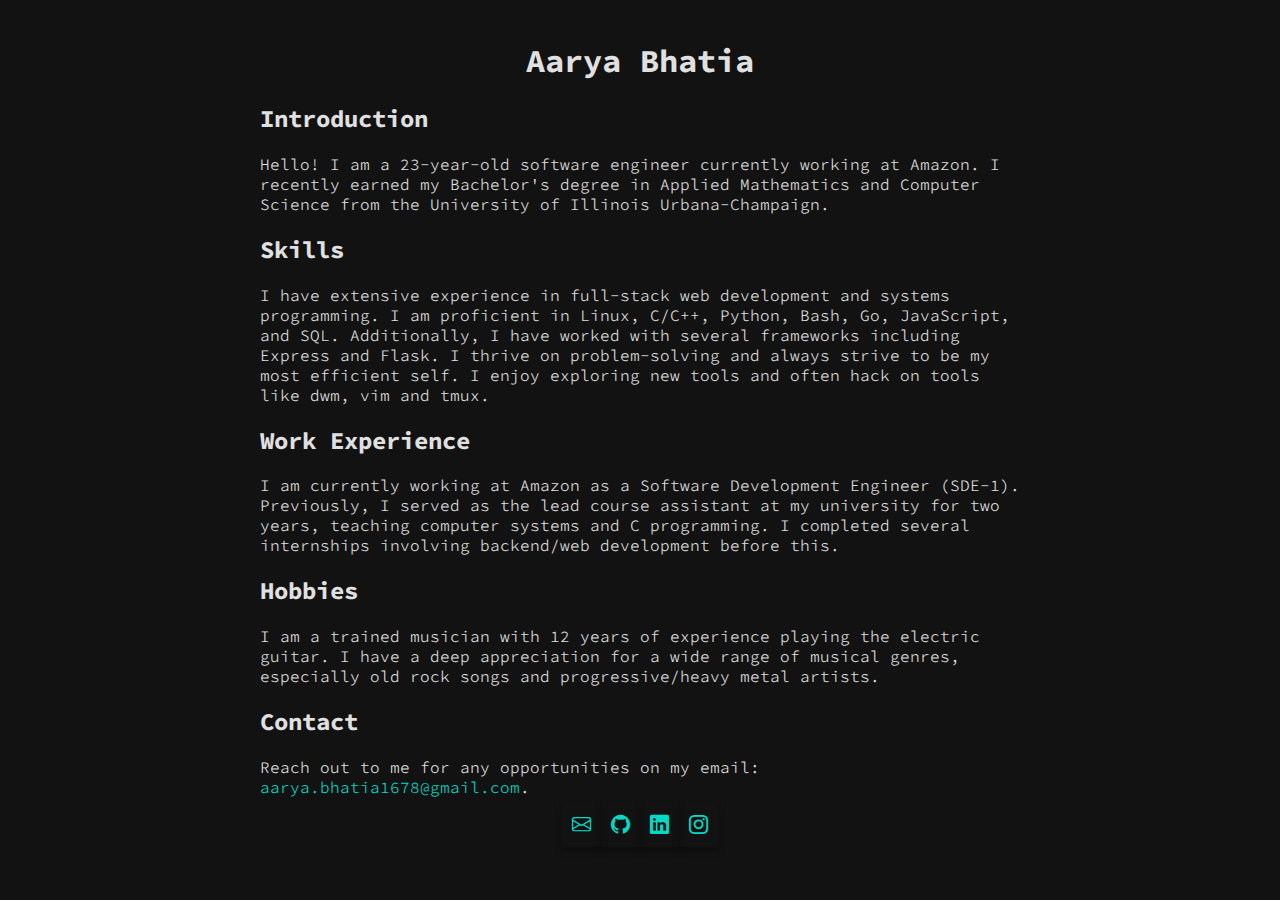
<file: index.html>
<!doctype html>
<html lang="en">
  <head>
    <meta charset="UTF-8" />
    <meta name="viewport" content="width=device-width, initial-scale=1.0" />
    <link
      rel="stylesheet"
      href="https://cdn.jsdelivr.net/npm/bootstrap-icons@1.3.0/font/bootstrap-icons.css"
    />
    <link rel="stylesheet" href="static/index.css" />
    <title>Aarya Bhatia</title>
  </head>

  <body>
    <h1><center>Aarya Bhatia</center></h1>

    <div>
      <h2>Introduction</h2>
      <p>
        Hello! I am a 23-year-old software engineer currently working at Amazon.
        I recently earned my Bachelor's degree in Applied Mathematics and
        Computer Science from the University of Illinois Urbana-Champaign.
      </p>
    </div>

    <div>
      <h2>Skills</h2>
      <p>
        I have extensive experience in full-stack web development and systems
        programming. I am proficient in Linux, C/C++, Python, Bash, Go,
        JavaScript, and SQL. Additionally, I have worked with several frameworks
        including Express and Flask. I thrive on problem-solving and always
        strive to be my most efficient self. I enjoy exploring new tools and
        often hack on tools like dwm, vim and tmux.
      </p>
    </div>
    <div>
      <h2>Work Experience</h2>
      <p>
        I am currently working at Amazon as a Software Development
        Engineer (SDE-1). 
        Previously, I served as the lead course assistant at my
        university for two years, teaching computer systems and C programming.
        I completed several internships involving backend/web development before this.
      </p>
    </div>
    <div>
      <h2>Hobbies</h2>
      <p>
        I am a trained musician with 12 years of experience playing the electric
        guitar. I have a deep appreciation for a wide range of musical genres,
        especially old rock songs and progressive/heavy metal artists.
      </p>
    </div>
    <div>
      <h2>Contact</h2>
      <p>
        Reach out to me for any opportunities on my email:
        <a href="mailto:aarya.bhatia1678@gmail.com"
          >aarya.bhatia1678@gmail.com</a
        >.
      </p>
    </div>

    <div class="social">
      <div>
        <a href="mailto:aarya.bhatia1678@gmail.com"
          ><i class="bi-envelope"></i
        ></a>
      </div>

      <div>
        <a href="https://www.github.com/aarya-bhatia/"
          ><i class="bi-github"></i
        ></a>
      </div>

      <div>
        <a href="https://www.linkedin.com/in/aarya-bhatia/"
          ><i class="bi-linkedin"></i
        ></a>
      </div>

      <div>
        <a href="https://www.instagram.com/aarya.bhatia/"
          ><i class="bi-instagram"></i
        ></a>
      </div>
    </div>
  </body>
</html>
</file>
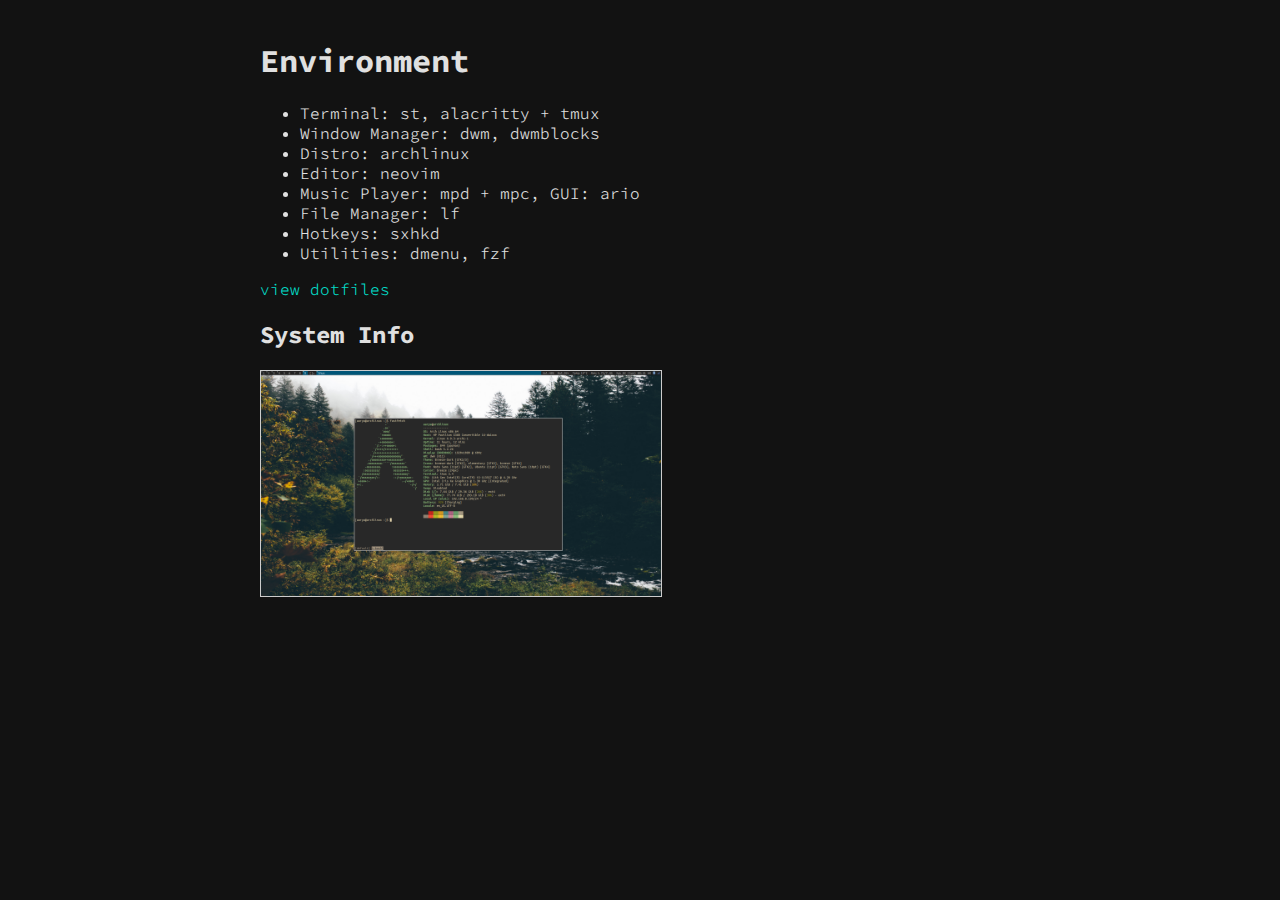
<file: pages/environment.html>
<!doctype html>
<html lang="en">
  <head>
    <meta charset="UTF-8" />
    <meta name="viewport" content="width=device-width, initial-scale=1.0" />
    <link
      rel="stylesheet"
      href="https://cdn.jsdelivr.net/npm/bootstrap-icons@1.3.0/font/bootstrap-icons.css"
    />
    <link rel="stylesheet" href="../static/index.css" />
    <title>Aarya Bhatia</title>
  </head>

  <body>
    <h1>Environment</h1>
    <ul>
      <li>Terminal: st, alacritty + tmux</li>
      <li>Window Manager: dwm, dwmblocks</li>
      <li>Distro: archlinux</li>
      <li>Editor: neovim</li>
      <li>Music Player: mpd + mpc, GUI: ario</li>
      <li>File Manager: lf</li>
      <li>Hotkeys: sxhkd</li>
      <li>Utilities: dmenu, fzf</li>
    </ul>
    <p>
      <a href="https://github.com/aarya-bhatia/dotfiles.git">view dotfiles</a>
    </p>

    <h2>System Info</h2>
    <div class="image-container">
      <img src="../static/assets/fastfetch.png" alt="screenshot" />
    </div>
  </body>
</html>
</file>
<file: static/index.css>
@import url('https://fonts.googleapis.com/css2?family=Source+Code+Pro:ital,wght@0,200..900;1,200..900&display=swap');

body {
  background-color: #121212; /* Very dark gray */
  color: #E0E0E0;           /* Light gray */

  max-width: 800px;
  margin: auto;
  padding: 20px;
  box-sizing: border-box;

  font-family: "Source Code Pro", monospace;
  font-weight: 350;

  color: #E0E0E0;           /* Light gray */
}

.social {
  display: flex;
  justify-content: center;
  margin-top: 10px;
  margin-bottom: 10px;
}

.social a {
  text-decoration: none;
  font-size: 1.2rem;
  padding: 10px;
  box-shadow: 0 4px 6px rgba(0, 0, 0, 0.3); /* Shadow for the nav */
}

/* Links */
a {
    color: #03DAC6;           /* Cyan */
    text-decoration: none;    /* Remove underline for a cleaner look */
}

a:hover {
    color: #BB86FC;           /* Soft purple */
}

.image-container {
    width: 100%;
    max-width: 400px; /* Example max width */
    border: 1px solid #ccc;
    overflow: hidden; /* Ensures no overflow */
}

.image-container img {
    width: 100%;
    height: auto;
    display: block; /* Removes bottom space caused by inline-block images */
}
</file>
